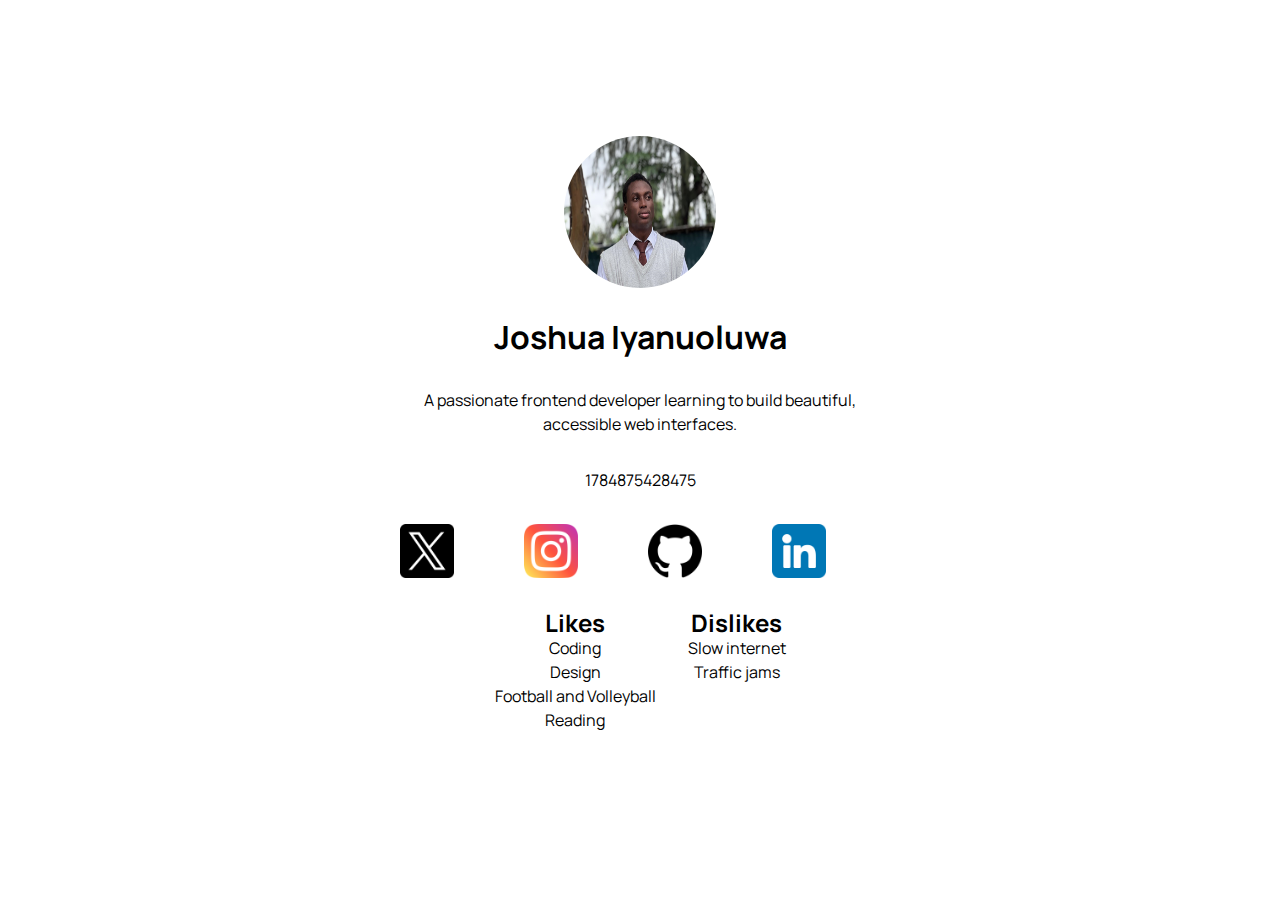
<file: index.html>
<!DOCTYPE html>
<html lang="en">
<head>
    <meta charset="UTF-8">
    <meta name="viewport" content="width=device-width, initial-scale=1.0">
    <title>Profile Card</title>
    <link rel="stylesheet" href="styles.css">
</head>
<body>
    <article data-testid="test-profile-card">
        <figure><img class="profile_picture" data-testid="test-user-avater" src="./images/profile_pics.png" alt="user avater"/></figure>
        <h1 data-testid="test-user-name">Joshua Iyanuoluwa</h1>
        <p data-testid="test-user-bio">A passionate frontend developer learning to build beautiful, accessible web interfaces.</p>
        <p data-testid="test-user-time" id="clock"></p>
        <ul data-testid="test-user-social-links" class="social_links">
            <li data-testid="test-user-social-twitter">
                <a href="https://x.com/iynulwa_divine" target="_blank" rel="noopener noreferrer"><img class="logos" src="./images/twitter.png" alt="to twitter"/></a>
            </li>
            <li data-testid="test-user-social-instagram">
                <a href="https://www.instagram.com/iynulwa/" target="_blank" rel="noopener noreferrer"><img class="logos" src="./images/instagram (1).png" alt="to instagram"/></a>
            </li>
            <li data-testid="test-user-social-github">
                <a href="https://github.com/iynulwa" target="_blank" rel="noopener noreferrer"><img class="logos" src="./images/github.png" alt="to github"/></a>
            </li>
            <li data-testid="test-user-social-linkedIn">
                <a href="https://www.linkedin.com/in/iyanuoluwa-joshua-84589837b?utm_source=share&utm_campaign=share_via&utm_content=profile&utm_medium=android_app" target="_blank" rel="noopener noreferrer"><img class="logos" src="./images/linkedin.png" alt="to linkedin"/></a>
            </li>
        </ul>
        <section class="likes_dislikes">
            <ul data-testid="test-user-hobbies">
                <h2>Likes</h2>
                <li>Coding</li>
                <li>Design</li>
                <li>Football and Volleyball</li>
                <li>Reading</li>
            </ul>
            <ul data-testid="test-user-dislikes">
                <h2>Dislikes</h2>
                <li>Slow internet</li>
                <li>Traffic jams</li>
            </ul>
        </section>
    </article>
    <script src="index.js"></script>
</body>
</html>
</file>
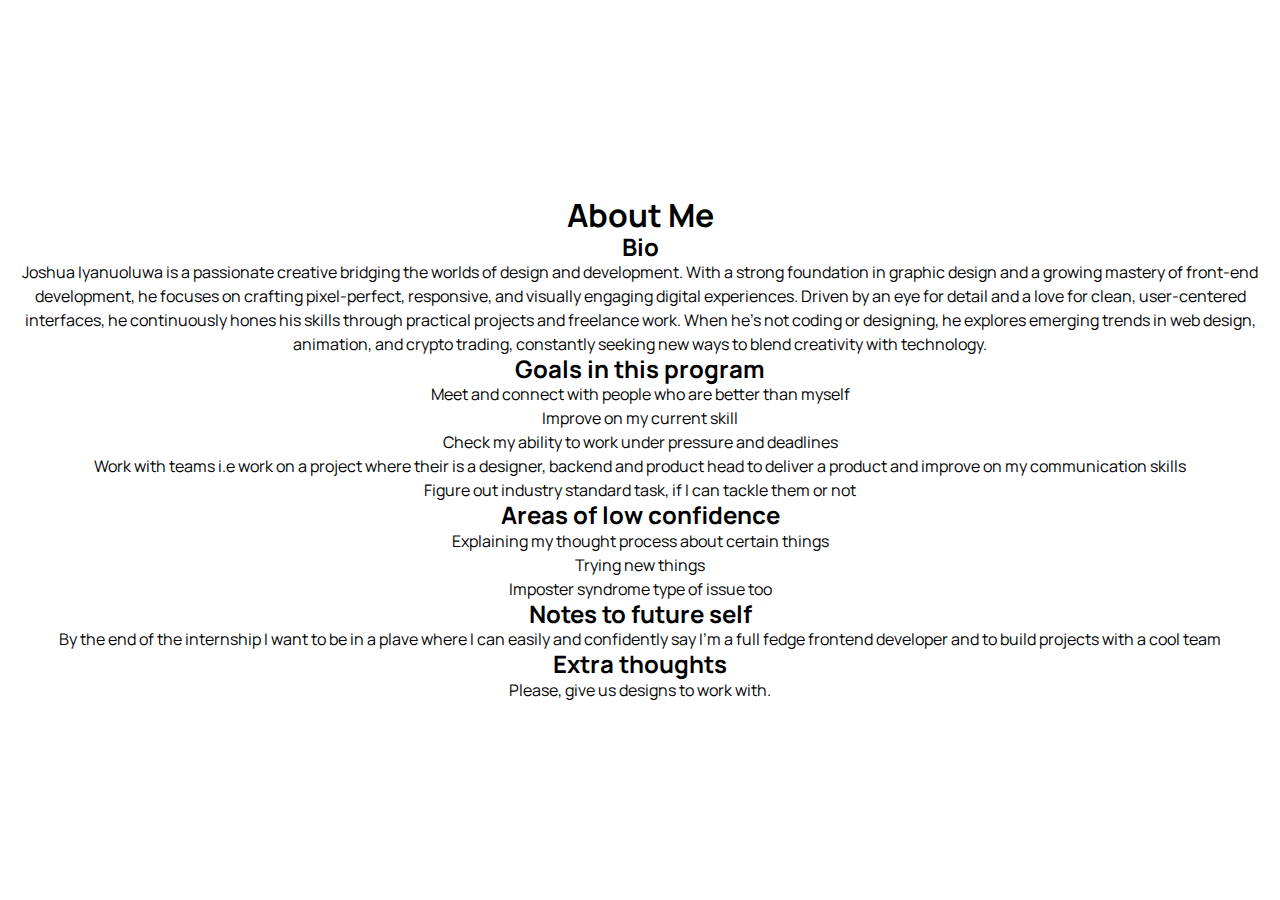
<file: about.html>
<!DOCTYPE html>
<html lang="en">
<head>
    <meta charset="UTF-8">
    <meta name="viewport" content="width=device-width, initial-scale=1.0">
    <title>About Me</title>
    <link rel="icon" type="image/png" sizes="32x32" href="./images/TORA.png">
    <link rel="stylesheet" href="styles.css">
</head>
<body>
    <main>
        <h1>About Me</h1>
        <div class="about-container">
            <section class="bio" datatest-id="test-about-bio">
                <h2>Bio</h2>
                <p>Joshua Iyanuoluwa is a passionate creative bridging the worlds of design and development. With a strong foundation in graphic design and a growing mastery of front-end development, he focuses on crafting pixel-perfect, responsive, and visually engaging digital experiences. Driven by an eye for detail and a love for clean, user-centered interfaces, he continuously hones his skills through practical projects and freelance work. When he’s not coding or designing, he explores emerging trends in web design, animation, and crypto trading, constantly seeking new ways to blend creativity with technology.</p>
            </section>
            <section class="goals" datatest-id="test-about-goals">
                <h2>Goals in this program</h2>
                <ul>
                    <li>Meet and connect with people who are better than myself</li>
                    <li>Improve on my current skill</li>
                    <li>Check my ability to work under pressure and deadlines</li>
                    <li>Work with teams i.e work on a project where their is a designer, backend and product head to deliver a product and improve on my communication skills</li>
                    <li>Figure out industry standard task, if I can tackle them or not</li>
                </ul>
            </section>
            <section class="confidence-area" datatest-id="test-about-confidence">
                <h2>Areas of low confidence</h2>
                <ul>
                    <li>Explaining my thought process about certain things</li>
                    <li>Trying new things</li>
                    <li>Imposter syndrome type of issue too</li>
                </ul>
            </section>
            <section class="future-self" datatest-id="test-about-future-note">
                <h2>Notes to future self</h2>
                <p>By the end of the internship I want to be in a plave where I can easily and confidently say I'm a full fedge frontend developer and to build projects with a cool team</p>
            </section>
            <section class="extra" datatest-id="test-about-extra">
                <h2>Extra thoughts</h2>
                <p>Please, give us designs to work with.</p>
            </section>
        </div>
    </main>
    <script src="index.js"></script>
</body>
</html>
</file>
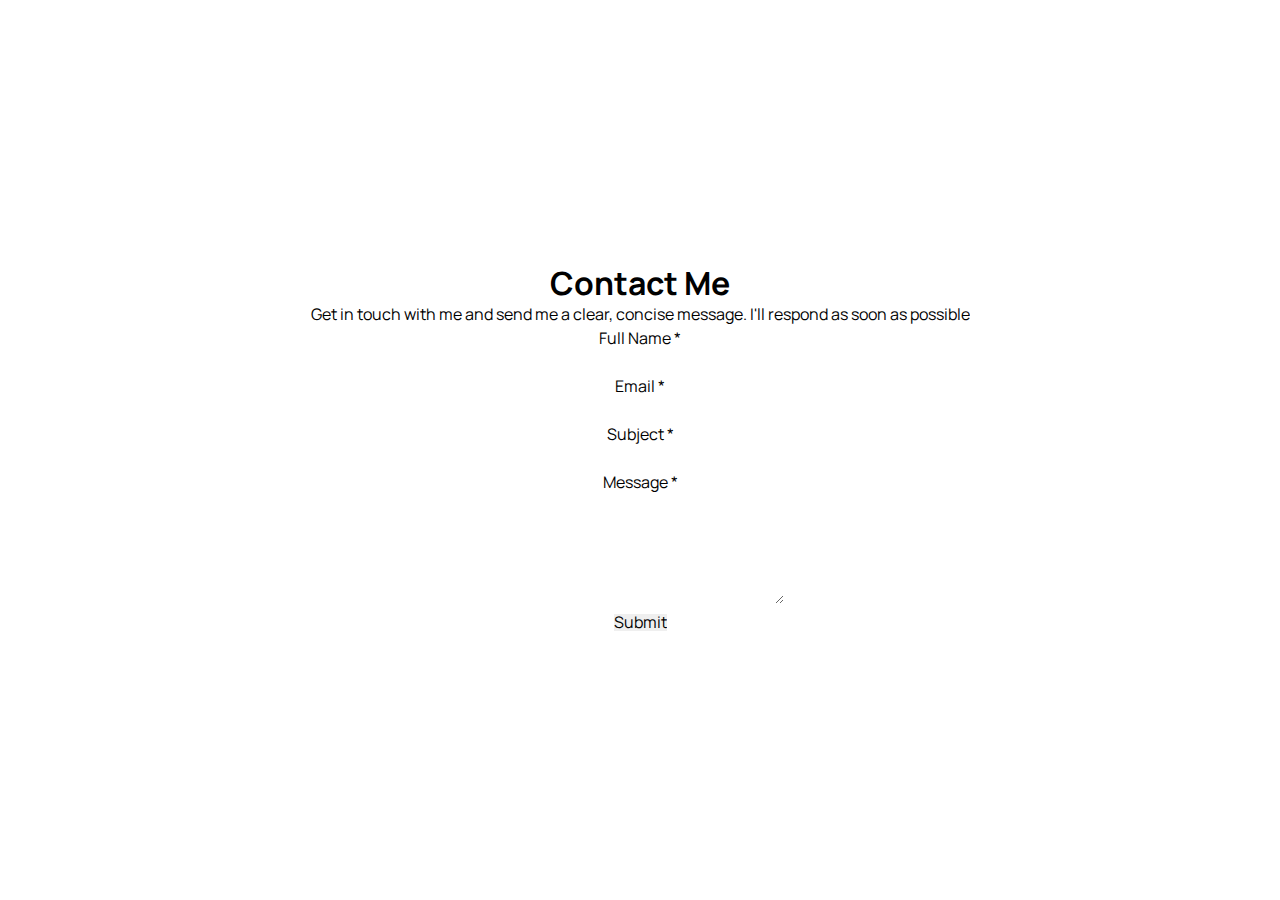
<file: contact.html>
<!DOCTYPE html>
<html lang="en">
<head>
    <meta charset="UTF-8">
    <meta name="viewport" content="width=device-width, initial-scale=1.0">
    <title>Contact Me</title>
    <link rel="icon" type="image/png" sizes="32x32" href="./images/TORA.png">
    <link rel="stylesheet" href="styles.css">
</head>
<body>
    <main>
        <h1>Contact Me</h1>
        <p class="contact-info">Get in touch with me and send me a clear, concise message. I'll respond as soon as possible</p>
        <form novalidate>
            <div>
                <label for="fullname">Full Name <span class="required">*</span></label><br>
                <input data-testid="test-contact-name" id="fullname" type="text" required>
                <span class="error" data-testid="test-contact-error-name" id="fullname-error"></span> 
            </div>
            <div>
                <label for="email">Email <span class="required">*</span></label><br>
                <input data-testid="test-contact-email" id="email" type="email" required>
                <span class="error" data-testid="test-contact-error-email" id="email-error"></span>
            </div>
            <div>
                <label for="subject">Subject <span class="required">*</span></label><br>
                <input data-testid="test-contact-subject" id="subject" type="text" required>
                <span class="error" data-testid="test-contact-error-subject" id="subject-error"></span>
            </div>
            <div>
                <label for="message">Message <span class="required">*</span></label><br>
                <textarea data-testid="test-contact-message" id="message" name="message" rows="5" cols="30" required></textarea>
                <span class="error" data-testid="test-contact-error-message" id="message-error"></span>
            </div>
            <input data-testid="test-contact-submit" type="submit" class="submit" id="submit" value="Submit">
        </form>
        <dialog>
            <div>
                <h2>Message Sent!</h2>
                <p>Thanks for completing the form. We'll be in touch soon!</p>
            </div>
            <button class="modal-btn">Close</button>
        </dialog>
    </main>
    <script src="index.js"></script>
</body>
</html>
</file>
<file: styles.css>
@import url('https://fonts.googleapis.com/css2?family=Manrope:wght@200..800&display=swap');


/* CSS reset start */

* {
  margin: 0;
  padding: 0;
  border: 0;
}

*,
*::before,
*::after {
  box-sizing: border-box;
}

html {
  -moz-text-size-adjust: none;
  -webkit-text-size-adjust: none;
  text-size-adjust: none;
  -webkit-font-smoothing: antialiased;
	font-synthesis: none;
  text-rendering: optimizeLegibility;
}

body, h1, h2, h3, h4, p,
figure, blockquote, dl, dd {
  margin-block-end: 0;
}

ul[role='list'],
ol[role='list'] {
  list-style: none;
}

body {
  min-height: 100vh;
  line-height: 1.5;
  font-family: 'Manrope', sans-serif;
  display: flex;
  align-items: center;
  justify-content: center;
  text-align: center;
}

h1, h2, h3, h4,
button, input, label {
  line-height: 1.1;
}

h1, h2,
h3, h4 {
  text-wrap: balance;
}

a:not([class]) {
  text-decoration-skip-ink: auto;
  color: currentColor;
}

img,
picture {
  max-width: 100%;
  display: block;
}

input, button,
textarea, select {
  font-family: inherit;
  font-size: inherit;
}

/* remove animation for people who've turned them off  */

@media (prefers-reduced-motion: reduce) {
  *,
  *::after,
  *::before {
    animation-duration: 0.01ms !important;
    animation-iteration-count: 1 !important;
    transition-duration: 0.01ms !important;
    scroll-behavior: auto !important;
  }
}

textarea:not([rows]) {
  min-height: 10em;
}

li {
    list-style: none;
}

:target {
  scroll-margin-block: 5ex;
}

/* CSS reset end */

article {
  display: flex;
  flex-direction: column;
  align-items: center;
  justify-content: center;
  max-width: 30rem;
}

article > * {
  margin-bottom: 2rem;
}

.profile_picture {
  margin: auto;
  width: 50%;
  height: auto;
  aspect-ratio: 1;
  border-radius: 50%;
}

.social_links {
  margin: auto;
  display: flex;
  align-items: center;
  justify-content: center;
  gap: 1rem;
  line-height: 0;
}

.social_links img{
  display: block;
}

.social_links li {
  display: flex;
  margin: 0;
  padding: 0;
}

.likes_dislikes {
  display: flex;
  gap: 2rem;
  margin-top: 2rem;
}

.logos {
  width: 50%;
}
</file>
